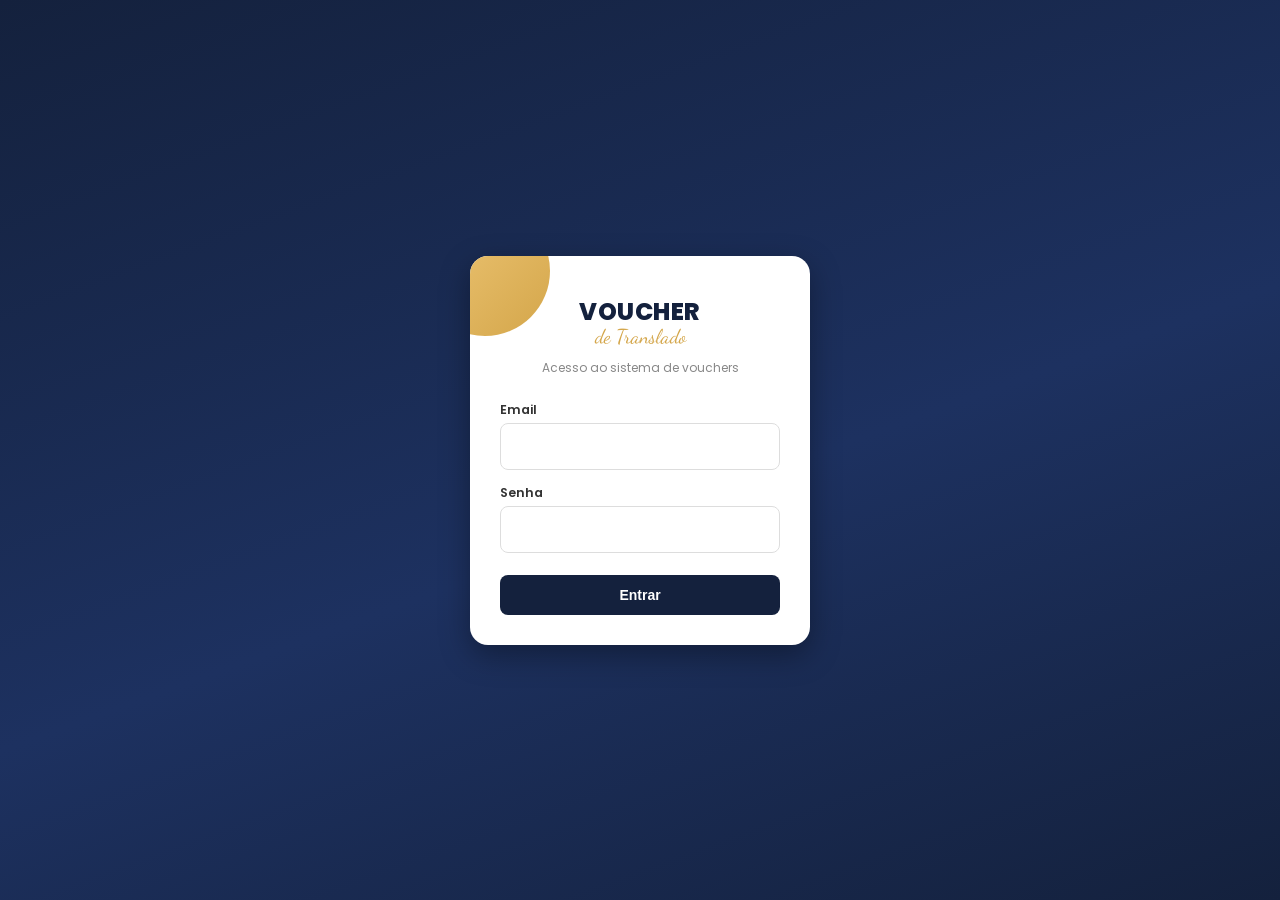
<file: index.html>
<!DOCTYPE html>
<html lang="pt-BR">
<head>
<meta charset="UTF-8">
<meta name="viewport" content="width=device-width, initial-scale=1.0">
<title>Login — Prime Translado</title>
<link rel="stylesheet" href="/css/style.css">
<style>
  @import url('https://fonts.googleapis.com/css2?family=Poppins:wght@400;500;600;700;800&family=Dancing+Script:wght@700&display=swap');

  :root {
    --navy: #14213D;
    --navy-2: #1D3160;
    --gold: #D4A64A;
    --gold-light: #F0C97A;
  }

  body {
    font-family: 'Poppins', Arial, Helvetica, sans-serif;
    background: linear-gradient(160deg, var(--navy) 0%, var(--navy-2) 55%, var(--navy) 100%);
    margin: 0;
    min-height: 100vh;
    padding: 16px;
    box-sizing: border-box;
    display: flex;
    align-items: center;
    justify-content: center;
  }

  .card-login {
    position: relative;
    background: #ffffff;
    border-radius: 18px;
    padding: 38px 30px 30px;
    width: 100%;
    max-width: 340px;
    box-shadow: 0 10px 30px rgba(0,0,0,0.35);
    overflow: hidden;
  }

  .accent-login {
    position: absolute;
    top: -50px;
    left: -50px;
    width: 130px;
    height: 130px;
    border-radius: 50%;
    background: linear-gradient(135deg, var(--gold-light), var(--gold));
    z-index: 0;
  }

  .card-login form, .card-login h1, .card-login .subtitulo {
    position: relative;
    z-index: 1;
  }

  .card-login h1 {
    font-size: 24px;
    font-weight: 800;
    text-align: center;
    margin: 0;
    color: var(--navy);
    letter-spacing: 0.5px;
  }

  .card-login .cursiva-login {
    position: relative;
    z-index: 1;
    text-align: center;
    font-family: 'Dancing Script', cursive;
    font-size: 20px;
    color: var(--gold);
    margin-top: -4px;
  }

  .card-login .subtitulo {
    text-align: center;
    font-size: 12px;
    color: #888;
    margin: 10px 0 24px 0;
  }

  .campo-form {
    display: flex;
    flex-direction: column;
    gap: 4px;
    margin-bottom: 14px;
  }

  label {
    font-size: 12.5px;
    font-weight: 600;
    color: #333;
  }

  input {
    font-size: 16px;
    padding: 10px 12px;
    border: 1px solid #ddd;
    border-radius: 8px;
    font-family: inherit;
    transition: border-color 0.15s;
  }

  input:focus {
    outline: none;
    border-color: var(--gold);
  }

  button {
    width: 100%;
    margin-top: 8px;
    font-size: 14px;
    font-weight: 700;
    padding: 12px;
    border-radius: 8px;
    border: none;
    background: var(--navy);
    color: #fff;
    cursor: pointer;
    transition: background 0.15s;
  }

  button:hover:not(:disabled) {
    background: var(--navy-2);
  }

  button:disabled {
    background: #9aa3b5;
    cursor: not-allowed;
  }

  .mensagem-erro {
    margin-top: 14px;
    padding: 10px 12px;
    background: #fbeaea;
    border: 1px solid #e6a5a5;
    border-radius: 6px;
    color: #a02020;
    font-size: 13px;
    display: none;
  }

  .mensagem-erro.mostrar {
    display: block;
  }
</style>
</head>
<body>

<div class="card-login">
  <div class="accent-login"></div>
  <h1>VOUCHER</h1>
  <div class="cursiva-login">de Translado</div>
  <div class="subtitulo">Acesso ao sistema de vouchers</div>

  <form id="form-login">
    <div class="campo-form">
      <label for="email">Email</label>
      <input type="email" id="email" name="email" required autocomplete="username">
    </div>
    <div class="campo-form">
      <label for="senha">Senha</label>
      <input type="password" id="senha" name="senha" required autocomplete="current-password">
    </div>
    <button type="submit" id="btn-entrar">Entrar</button>
    <div class="mensagem-erro" id="mensagem-erro"></div>
  </form>
</div>

<script type="module">
  import { login, getSession } from '/js/auth.js';

  const form = document.getElementById('form-login');
  const btnEntrar = document.getElementById('btn-entrar');
  const divErro = document.getElementById('mensagem-erro');

  // Se já tem sessão ativa, não precisa logar de novo
  const sessaoAtual = await getSession();
  if (sessaoAtual) {
    window.location.href = '/dashboard.html';
  }

  form.addEventListener('submit', async (evento) => {
    evento.preventDefault();
    divErro.classList.remove('mostrar');
    btnEntrar.disabled = true;
    btnEntrar.textContent = 'Entrando...';

    try {
      await login(
        document.getElementById('email').value.trim(),
        document.getElementById('senha').value
      );
      window.location.href = '/dashboard.html';
    } catch (erro) {
      console.error(erro);
      divErro.textContent = 'Email ou senha inválidos.';
      divErro.classList.add('mostrar');
      btnEntrar.disabled = false;
      btnEntrar.textContent = 'Entrar';
    }
  });
</script>
</body>
</html>
</file>
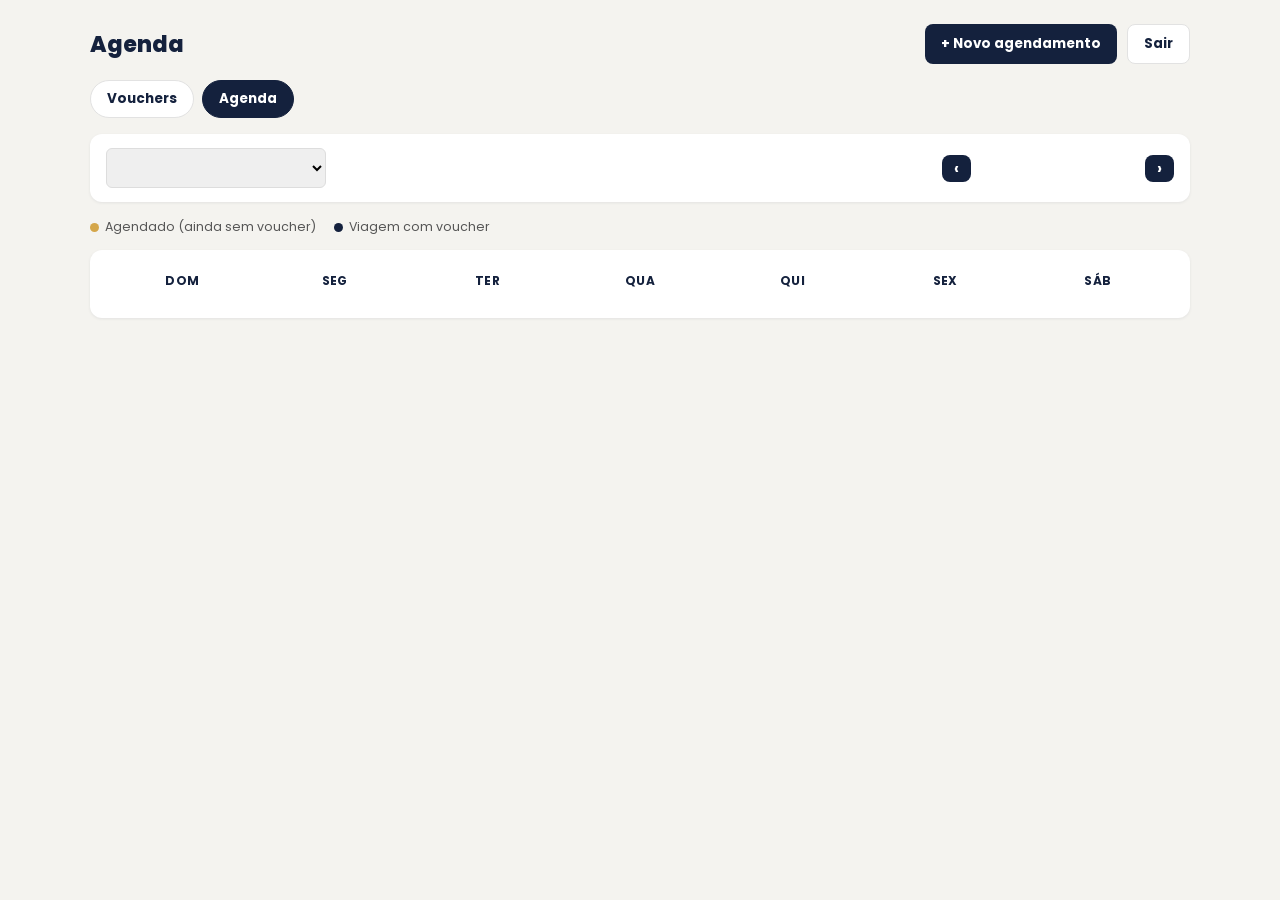
<file: agendamento.html>
<!DOCTYPE html>
<html lang="pt-BR">
<head>
<meta charset="UTF-8">
<meta name="viewport" content="width=device-width, initial-scale=1.0">
<title>Agenda — Prime Translado</title>
<link rel="stylesheet" href="/css/style.css">
<style>
  @import url('https://fonts.googleapis.com/css2?family=Poppins:wght@400;500;600;700;800&display=swap');

  :root {
    --navy: #14213D;
    --navy-2: #1D3160;
    --gold: #D4A64A;
    --gold-light: #F0C97A;
  }

  body {
    font-family: 'Poppins', Arial, Helvetica, sans-serif;
    background: #F4F3EF;
    margin: 0;
    padding: 24px;
  }

  .pagina {
    max-width: 1100px;
    margin: 0 auto;
  }

  .topo {
    display: flex;
    justify-content: space-between;
    align-items: center;
    margin-bottom: 16px;
  }

  .topo h1 {
    font-size: 22px;
    font-weight: 800;
    margin: 0;
    color: var(--navy);
  }

  .topo .acoes-topo {
    display: flex;
    gap: 10px;
  }

  a.btn, button {
    font-size: 13.5px;
    font-weight: 700;
    padding: 9px 16px;
    border-radius: 8px;
    border: none;
    cursor: pointer;
    text-decoration: none;
    display: inline-block;
    transition: background 0.15s;
    font-family: inherit;
  }

  .btn-primario {
    background: var(--navy);
    color: #fff;
  }

  .btn-primario:hover {
    background: var(--navy-2);
  }

  .btn-secundario {
    background: #fff;
    color: var(--navy);
    border: 1px solid #e2e2e2;
  }

  /* ---------- Abas de navegação ---------- */
  .nav-abas {
    display: flex;
    gap: 8px;
    margin-bottom: 16px;
  }

  .nav-abas a {
    font-size: 13.5px;
    font-weight: 700;
    padding: 8px 16px;
    border-radius: 20px;
    text-decoration: none;
    color: var(--navy);
    background: #fff;
    border: 1px solid #e2e2e2;
  }

  .nav-abas a.ativa {
    background: var(--navy);
    color: #fff;
    border-color: var(--navy);
  }

  /* ---------- Filtros da agenda ---------- */
  .filtros-agenda {
    background: #ffffff;
    border-radius: 12px;
    padding: 14px 16px;
    margin-bottom: 16px;
    display: flex;
    align-items: center;
    justify-content: space-between;
    gap: 16px;
    box-shadow: 0 1px 3px rgba(20,33,61,0.08);
    flex-wrap: wrap;
  }

  .filtros-agenda select {
    font-size: 14px;
    padding: 8px 10px;
    border: 1px solid #ddd;
    border-radius: 6px;
    font-family: inherit;
    min-width: 220px;
  }

  .navegacao-mes {
    display: flex;
    align-items: center;
    gap: 12px;
  }

  .navegacao-mes button {
    background: var(--navy);
    color: #fff;
    padding: 6px 12px;
    font-size: 15px;
    line-height: 1;
  }

  .navegacao-mes button:hover {
    background: var(--navy-2);
  }

  .navegacao-mes span {
    font-weight: 700;
    color: var(--navy);
    font-size: 15px;
    min-width: 150px;
    text-align: center;
    text-transform: capitalize;
  }

  /* ---------- Legenda ---------- */
  .legenda {
    display: flex;
    gap: 18px;
    margin-bottom: 14px;
    font-size: 12.5px;
    color: #555;
  }

  .legenda span {
    display: inline-flex;
    align-items: center;
    gap: 6px;
  }

  .ponto {
    width: 9px;
    height: 9px;
    border-radius: 50%;
    display: inline-block;
  }

  .ponto.agendado { background: var(--gold); }
  .ponto.voucher { background: var(--navy); }

  /* ---------- Calendário ---------- */
  .calendario-container {
    background: #ffffff;
    border-radius: 12px;
    padding: 16px;
    box-shadow: 0 1px 3px rgba(20,33,61,0.08);
  }

  .calendario-cabecalho-dias {
    display: grid;
    grid-template-columns: repeat(7, 1fr);
    margin-bottom: 6px;
  }

  .calendario-cabecalho-dias div {
    text-align: center;
    font-size: 12px;
    font-weight: 700;
    color: var(--navy);
    padding: 6px 0;
    text-transform: uppercase;
    letter-spacing: 0.3px;
  }

  .calendario-grid {
    display: grid;
    grid-template-columns: repeat(7, 1fr);
    gap: 6px;
  }

  .dia-celula {
    min-height: 84px;
    border-radius: 8px;
    background: #F8F8F6;
    border: 1px solid #eee;
    padding: 6px;
    display: flex;
    flex-direction: column;
    gap: 4px;
    cursor: default;
  }

  .dia-celula.vazia {
    background: transparent;
    border: none;
  }

  .dia-celula.com-evento {
    cursor: pointer;
    border-color: var(--gold-light);
  }

  .dia-celula.com-evento:hover {
    background: #FBF7EE;
  }

  .dia-celula.hoje {
    border: 1.5px solid var(--navy);
  }

  .dia-numero {
    font-size: 12.5px;
    font-weight: 700;
    color: var(--navy);
  }

  .dia-marcadores {
    display: flex;
    flex-direction: column;
    gap: 2px;
    font-size: 10.5px;
  }

  .dia-marcadores .marcador {
    display: flex;
    align-items: center;
    gap: 4px;
    color: #444;
    white-space: nowrap;
    overflow: hidden;
    text-overflow: ellipsis;
  }

  .estado-vazio-calendario {
    padding: 30px;
    text-align: center;
    color: #888;
    font-size: 13.5px;
  }

  /* ---------- Painel do dia (lateral deslizante) ---------- */
  .painel-overlay {
    display: none;
    position: fixed;
    inset: 0;
    background: rgba(20,33,61,0.35);
    z-index: 50;
  }

  .painel-overlay.aberto {
    display: block;
  }

  .painel-dia {
    position: fixed;
    top: 0;
    right: 0;
    height: 100%;
    width: 380px;
    max-width: 92vw;
    background: #fff;
    box-shadow: -4px 0 20px rgba(0,0,0,0.15);
    padding: 22px;
    overflow-y: auto;
    box-sizing: border-box;
  }

  .painel-dia-cabecalho {
    display: flex;
    justify-content: space-between;
    align-items: center;
    margin-bottom: 16px;
  }

  .painel-dia-cabecalho h3 {
    margin: 0;
    color: var(--navy);
    font-size: 17px;
    text-transform: capitalize;
  }

  .painel-fechar {
    background: none;
    border: none;
    font-size: 22px;
    line-height: 1;
    color: #888;
    cursor: pointer;
    padding: 2px 6px;
  }

  .item-agenda {
    border: 1px solid #eee;
    border-radius: 10px;
    padding: 12px;
    margin-bottom: 10px;
  }

  .item-agenda .item-topo {
    display: flex;
    justify-content: space-between;
    align-items: flex-start;
    gap: 8px;
    margin-bottom: 6px;
  }

  .item-agenda .item-nome {
    font-weight: 700;
    color: var(--navy);
    font-size: 14px;
  }

  .badge-status {
    font-size: 10.5px;
    font-weight: 700;
    padding: 3px 9px;
    border-radius: 10px;
    white-space: nowrap;
  }

  .badge-status.agendado {
    background: #FBF0DA;
    color: #8a6415;
  }

  .badge-status.convertido {
    background: #E3F2E6;
    color: #2c7a3f;
  }

  .badge-status.voucher {
    background: #E9EDF7;
    color: var(--navy);
  }

  .item-agenda .item-detalhe {
    font-size: 12.5px;
    color: #555;
    margin-bottom: 3px;
  }

  .item-agenda .item-acoes {
    display: flex;
    gap: 6px;
    margin-top: 8px;
    flex-wrap: wrap;
  }

  .item-agenda .item-acoes button,
  .item-agenda .item-acoes a {
    font-size: 11.5px;
    padding: 6px 10px;
  }

  .btn-gerar-voucher {
    background: var(--gold);
    color: #fff;
  }

  .btn-gerar-voucher:hover { background: #c39640; }

  .btn-editar-item {
    background: #fff;
    color: var(--navy);
    border: 1px solid var(--navy) !important;
  }

  .btn-excluir-item {
    background: #fff;
    color: var(--cor-erro, #a02020);
    border: 1px solid #e6a5a5 !important;
  }

  .btn-agendar-neste-dia {
    width: 100%;
    background: var(--navy);
    color: #fff;
    margin-top: 4px;
    margin-bottom: 16px;
  }

  .btn-agendar-neste-dia:hover { background: var(--navy-2); }

  .sem-eventos-dia {
    color: #888;
    font-size: 13px;
    margin-bottom: 14px;
  }

  /* ---------- Modal novo/editar agendamento ---------- */
  .modal-overlay {
    display: none;
    position: fixed;
    inset: 0;
    background: rgba(20,33,61,0.45);
    align-items: center;
    justify-content: center;
    z-index: 100;
    padding: 16px;
  }

  .modal-overlay.aberto {
    display: flex;
  }

  .modal-conteudo {
    background: #fff;
    border-radius: 14px;
    padding: 24px;
    max-width: 460px;
    width: 100%;
    max-height: 90vh;
    overflow-y: auto;
    box-shadow: 0 10px 40px rgba(0,0,0,0.3);
  }

  .modal-conteudo h3 {
    margin: 0 0 16px 0;
    color: var(--navy);
    font-size: 18px;
  }

  .campo-form {
    display: flex;
    flex-direction: column;
    gap: 4px;
    margin-bottom: 12px;
  }

  .grid-2 {
    display: grid;
    grid-template-columns: 1fr 1fr;
    gap: 12px;
  }

  label {
    font-size: 12.5px;
    font-weight: 600;
    color: #333;
  }

  input, select, textarea {
    font-size: 14px;
    padding: 8px 10px;
    border: 1px solid #ddd;
    border-radius: 6px;
    font-family: inherit;
  }

  input:focus, select:focus, textarea:focus {
    outline: none;
    border-color: var(--gold);
  }

  textarea {
    resize: vertical;
    min-height: 50px;
  }

  .acoes-modal {
    display: flex;
    gap: 10px;
    margin-top: 16px;
  }

  #btn-salvar-agendamento {
    background: var(--navy);
    color: #fff;
  }

  #btn-salvar-agendamento:hover:not(:disabled) { background: var(--navy-2); }
  #btn-salvar-agendamento:disabled { background: #9aa3b5; cursor: not-allowed; }

  #btn-cancelar-modal {
    background: #fff;
    color: var(--navy);
    border: 1px solid #e2e2e2;
  }

  .mensagem-erro {
    margin-top: 12px;
    padding: 10px 12px;
    background: #fbeaea;
    border: 1px solid #e6a5a5;
    border-radius: 6px;
    color: #a02020;
    font-size: 13px;
    display: none;
  }

  .mensagem-erro.mostrar {
    display: block;
  }

  /* ---------- Responsivo ---------- */
  @media (max-width: 640px) {
    body { padding: 12px; }
    .topo { flex-direction: column; align-items: flex-start; gap: 12px; }
    .topo .acoes-topo { width: 100%; }
    .topo .acoes-topo a.btn, .topo .acoes-topo button { flex: 1; text-align: center; }
    .filtros-agenda { flex-direction: column; align-items: stretch; }
    .filtros-agenda select { min-width: 0; width: 100%; }
    .navegacao-mes { justify-content: center; }
    .dia-celula { min-height: 60px; }
    .dia-marcadores { display: none; }
    .grid-2 { grid-template-columns: 1fr; }
    .painel-dia { width: 100%; }
  }
</style>
</head>
<body>
<div class="pagina">

  <div class="topo">
    <h1>Agenda</h1>
    <div class="acoes-topo">
      <button class="btn-primario" id="btn-novo-agendamento">+ Novo agendamento</button>
      <button class="btn-secundario" id="btn-sair">Sair</button>
    </div>
  </div>

  <div class="nav-abas">
    <a href="/dashboard.html">Vouchers</a>
    <a href="/agendamento.html" class="ativa">Agenda</a>
  </div>

  <div class="mensagem-erro" id="mensagem-erro-pagina"></div>

  <div class="filtros-agenda">
    <select id="select-transportador"></select>
    <div class="navegacao-mes">
      <button id="btn-mes-anterior" type="button">&lsaquo;</button>
      <span id="label-mes"></span>
      <button id="btn-mes-seguinte" type="button">&rsaquo;</button>
    </div>
  </div>

  <div class="legenda">
    <span><span class="ponto agendado"></span> Agendado (ainda sem voucher)</span>
    <span><span class="ponto voucher"></span> Viagem com voucher</span>
  </div>

  <div class="calendario-container">
    <div class="calendario-cabecalho-dias">
      <div>Dom</div><div>Seg</div><div>Ter</div><div>Qua</div><div>Qui</div><div>Sex</div><div>Sáb</div>
    </div>
    <div class="calendario-grid" id="calendario-grid"></div>
  </div>

</div>

<!-- Painel lateral do dia selecionado -->
<div class="painel-overlay" id="painel-overlay">
  <div class="painel-dia" id="painel-dia">
    <div class="painel-dia-cabecalho">
      <h3 id="painel-dia-titulo"></h3>
      <button class="painel-fechar" id="painel-fechar" type="button">&times;</button>
    </div>
    <button class="btn-agendar-neste-dia" id="btn-agendar-neste-dia" type="button">+ Agendar neste dia</button>
    <div id="painel-dia-lista"></div>
  </div>
</div>

<!-- Modal novo/editar agendamento -->
<div class="modal-overlay" id="modal-agendamento">
  <div class="modal-conteudo">
    <h3 id="modal-titulo">Novo agendamento</h3>
    <form id="form-agendamento">
      <div class="campo-form">
        <label for="ag_transportador_id">Transportador</label>
        <select id="ag_transportador_id" name="transportador_id" required></select>
      </div>
      <div class="grid-2">
        <div class="campo-form">
          <label for="ag_data">Data</label>
          <input type="date" id="ag_data" name="data" required>
        </div>
        <div class="campo-form">
          <label for="ag_horario">Horário</label>
          <input type="time" id="ag_horario" name="horario">
        </div>
      </div>
      <div class="campo-form">
        <label for="ag_cliente_nome">Nome do cliente</label>
        <input type="text" id="ag_cliente_nome" name="cliente_nome" required>
      </div>
      <div class="campo-form">
        <label for="ag_cliente_telefone">Telefone</label>
        <input type="text" id="ag_cliente_telefone" name="cliente_telefone">
      </div>
      <div class="grid-2">
        <div class="campo-form">
          <label for="ag_origem">Origem</label>
          <input type="text" id="ag_origem" name="origem">
        </div>
        <div class="campo-form">
          <label for="ag_destino">Destino</label>
          <input type="text" id="ag_destino" name="destino">
        </div>
      </div>
      <div class="campo-form">
        <label for="ag_observacoes">Observações</label>
        <textarea id="ag_observacoes" name="observacoes"></textarea>
      </div>

      <div class="acoes-modal">
        <button type="submit" id="btn-salvar-agendamento">Salvar</button>
        <button type="button" id="btn-cancelar-modal">Cancelar</button>
      </div>
      <div class="mensagem-erro" id="modal-erro"></div>
    </form>
  </div>
</div>

<script type="module">
  import { requireAuth, logout } from '/js/auth.js';
  import { listarTransportadores } from '/js/voucher.js';
  import { listarVouchers } from '/js/voucher.js';
  import {
    listarAgendamentos,
    criarAgendamento,
    atualizarAgendamento,
    excluirAgendamento,
  } from '/js/agendamento.js';

  await requireAuth();

  const NOMES_MES = [
    'janeiro', 'fevereiro', 'março', 'abril', 'maio', 'junho',
    'julho', 'agosto', 'setembro', 'outubro', 'novembro', 'dezembro',
  ];

  const selectTransportador = document.getElementById('select-transportador');
  const labelMes = document.getElementById('label-mes');
  const grid = document.getElementById('calendario-grid');
  const btnMesAnterior = document.getElementById('btn-mes-anterior');
  const btnMesSeguinte = document.getElementById('btn-mes-seguinte');
  const btnSair = document.getElementById('btn-sair');
  const btnNovoAgendamento = document.getElementById('btn-novo-agendamento');
  const mensagemErroPagina = document.getElementById('mensagem-erro-pagina');

  const painelOverlay = document.getElementById('painel-overlay');
  const painelDiaTitulo = document.getElementById('painel-dia-titulo');
  const painelDiaLista = document.getElementById('painel-dia-lista');
  const painelFechar = document.getElementById('painel-fechar');
  const btnAgendarNesteDia = document.getElementById('btn-agendar-neste-dia');

  const modalOverlay = document.getElementById('modal-agendamento');
  const modalTitulo = document.getElementById('modal-titulo');
  const formAgendamento = document.getElementById('form-agendamento');
  const selectAgTransportador = document.getElementById('ag_transportador_id');
  const btnSalvarAgendamento = document.getElementById('btn-salvar-agendamento');
  const btnCancelarModal = document.getElementById('btn-cancelar-modal');
  const modalErro = document.getElementById('modal-erro');

  let transportadores = [];
  let agendamentos = [];
  let vouchers = [];
  let idEdicaoAgendamento = null;
  let diaSelecionadoISO = null;

  const hoje = new Date();
  let mesAtual = hoje.getMonth();
  let anoAtual = hoje.getFullYear();

  function mostrarErroPagina(mensagem) {
    mensagemErroPagina.textContent = mensagem;
    mensagemErroPagina.classList.add('mostrar');
  }

  function dataParaISO(date) {
    const ano = date.getFullYear();
    const mes = String(date.getMonth() + 1).padStart(2, '0');
    const dia = String(date.getDate()).padStart(2, '0');
    return `${ano}-${mes}-${dia}`;
  }

  function formatarHorario(horario) {
    if (!horario) return '';
    return horario.slice(0, 5);
  }

  async function carregarTransportadores() {
    transportadores = await listarTransportadores();

    const opcaoTodos = '<option value="">Todos os transportadores</option>';
    const opcoes = transportadores.map((t) =>
      `<option value="${t.id}">${t.nome}${t.is_padrao ? ' (padrão)' : ''}</option>`
    ).join('');

    selectTransportador.innerHTML = opcaoTodos + opcoes;
    selectAgTransportador.innerHTML = opcoes;

    const padrao = transportadores.find((t) => t.is_padrao);
    if (padrao) selectTransportador.value = padrao.id;
  }

  async function carregarDados() {
    [agendamentos, vouchers] = await Promise.all([
      listarAgendamentos(),
      listarVouchers(),
    ]);
  }

  function eventosDoDia(iso) {
    const transportadorFiltro = selectTransportador.value;

    const agendamentosDoDia = agendamentos.filter((a) => {
      if (a.data !== iso) return false;
      if (transportadorFiltro && a.transportador_id !== transportadorFiltro) return false;
      return true;
    });

    const vouchersDoDia = vouchers.filter((v) => {
      if (v.data_ida !== iso && v.data_volta !== iso) return false;
      if (transportadorFiltro && v.transportador_id !== transportadorFiltro) return false;
      return true;
    });

    return { agendamentosDoDia, vouchersDoDia };
  }

  function renderizarCalendario() {
    labelMes.textContent = `${NOMES_MES[mesAtual]} de ${anoAtual}`;
    grid.innerHTML = '';

    const primeiroDiaSemana = new Date(anoAtual, mesAtual, 1).getDay();
    const totalDiasNoMes = new Date(anoAtual, mesAtual + 1, 0).getDate();
    const isoHoje = dataParaISO(new Date());

    for (let i = 0; i < primeiroDiaSemana; i++) {
      const vazia = document.createElement('div');
      vazia.className = 'dia-celula vazia';
      grid.appendChild(vazia);
    }

    for (let dia = 1; dia <= totalDiasNoMes; dia++) {
      const dataAtual = new Date(anoAtual, mesAtual, dia);
      const iso = dataParaISO(dataAtual);
      const { agendamentosDoDia, vouchersDoDia } = eventosDoDia(iso);
      const temEvento = agendamentosDoDia.length > 0 || vouchersDoDia.length > 0;

      const celula = document.createElement('div');
      celula.className = 'dia-celula' + (temEvento ? ' com-evento' : '') + (iso === isoHoje ? ' hoje' : '');

      const numero = document.createElement('div');
      numero.className = 'dia-numero';
      numero.textContent = dia;
      celula.appendChild(numero);

      const marcadores = document.createElement('div');
      marcadores.className = 'dia-marcadores';

      if (agendamentosDoDia.length > 0) {
        const m = document.createElement('div');
        m.className = 'marcador';
        m.innerHTML = `<span class="ponto agendado"></span> ${agendamentosDoDia.length} agend.`;
        marcadores.appendChild(m);
      }
      if (vouchersDoDia.length > 0) {
        const m = document.createElement('div');
        m.className = 'marcador';
        m.innerHTML = `<span class="ponto voucher"></span> ${vouchersDoDia.length} viagem(ns)`;
        marcadores.appendChild(m);
      }
      celula.appendChild(marcadores);

      if (temEvento) {
        celula.addEventListener('click', () => abrirPainelDia(iso, dataAtual));
      }

      grid.appendChild(celula);
    }
  }

  function abrirPainelDia(iso, dataObj) {
    diaSelecionadoISO = iso;
    const { agendamentosDoDia, vouchersDoDia } = eventosDoDia(iso);

    painelDiaTitulo.textContent = dataObj.toLocaleDateString('pt-BR', {
      weekday: 'long', day: '2-digit', month: 'long',
    });

    painelDiaLista.innerHTML = '';

    if (agendamentosDoDia.length === 0 && vouchersDoDia.length === 0) {
      const p = document.createElement('div');
      p.className = 'sem-eventos-dia';
      p.textContent = 'Nada agendado neste dia ainda.';
      painelDiaLista.appendChild(p);
    }

    agendamentosDoDia.forEach((a) => {
      const item = document.createElement('div');
      item.className = 'item-agenda';
      const statusClasse = a.status === 'convertido' ? 'convertido' : 'agendado';
      const statusTexto = a.status === 'convertido' ? 'Já é voucher' : 'Agendado';
      item.innerHTML = `
        <div class="item-topo">
          <span class="item-nome">${a.cliente_nome}</span>
          <span class="badge-status ${statusClasse}">${statusTexto}</span>
        </div>
        <div class="item-detalhe"><strong>Transportador:</strong> ${a.transportador?.nome ?? '—'}</div>
        ${a.horario ? `<div class="item-detalhe"><strong>Horário:</strong> ${formatarHorario(a.horario)}</div>` : ''}
        ${(a.origem || a.destino) ? `<div class="item-detalhe"><strong>Trajeto:</strong> ${a.origem ?? '—'} → ${a.destino ?? '—'}</div>` : ''}
        ${a.cliente_telefone ? `<div class="item-detalhe"><strong>Telefone:</strong> ${a.cliente_telefone}</div>` : ''}
        ${a.observacoes ? `<div class="item-detalhe"><strong>Obs.:</strong> ${a.observacoes}</div>` : ''}
        <div class="item-acoes"></div>
      `;

      const acoes = item.querySelector('.item-acoes');

      if (a.status !== 'convertido') {
        const btnGerar = document.createElement('a');
        btnGerar.className = 'btn-gerar-voucher';
        btnGerar.textContent = 'Gerar voucher';
        btnGerar.href = `/novo-voucher.html?agendamento_id=${a.id}`;
        acoes.appendChild(btnGerar);

        const btnEditar = document.createElement('button');
        btnEditar.type = 'button';
        btnEditar.className = 'btn-editar-item';
        btnEditar.textContent = 'Editar';
        btnEditar.addEventListener('click', () => abrirModalEdicao(a));
        acoes.appendChild(btnEditar);

        const btnExcluir = document.createElement('button');
        btnExcluir.type = 'button';
        btnExcluir.className = 'btn-excluir-item';
        btnExcluir.textContent = 'Excluir';
        btnExcluir.addEventListener('click', () => excluirComConfirmacao(a.id));
        acoes.appendChild(btnExcluir);
      } else if (a.voucher_id) {
        const btnVerVoucher = document.createElement('a');
        btnVerVoucher.className = 'btn-editar-item';
        btnVerVoucher.textContent = 'Ver voucher';
        btnVerVoucher.href = `/novo-voucher.html?id=${a.voucher_id}`;
        acoes.appendChild(btnVerVoucher);
      }

      painelDiaLista.appendChild(item);
    });

    vouchersDoDia.forEach((v) => {
      const item = document.createElement('div');
      item.className = 'item-agenda';
      item.innerHTML = `
        <div class="item-topo">
          <span class="item-nome">${v.cliente?.nome ?? '—'}</span>
          <span class="badge-status voucher">Voucher n° ${v.numero}</span>
        </div>
        <div class="item-detalhe"><strong>Transportador:</strong> ${v.transportador?.nome ?? '—'}</div>
        ${v.data_ida === iso ? `<div class="item-detalhe"><strong>Ida:</strong> ${v.origem_ida ?? '—'} → ${v.destino_ida ?? '—'} ${v.horario_ida ? '(' + formatarHorario(v.horario_ida) + ')' : ''}</div>` : ''}
        ${v.data_volta === iso ? `<div class="item-detalhe"><strong>Volta:</strong> ${v.origem_volta ?? '—'} → ${v.destino_volta ?? '—'} ${v.horario_volta ? '(' + formatarHorario(v.horario_volta) + ')' : ''}</div>` : ''}
        <div class="item-acoes">
          <a class="btn-editar-item" href="/novo-voucher.html?id=${v.id}">Abrir voucher</a>
        </div>
      `;
      painelDiaLista.appendChild(item);
    });

    painelOverlay.classList.add('aberto');
  }

  function fecharPainelDia() {
    painelOverlay.classList.remove('aberto');
    diaSelecionadoISO = null;
  }

  async function excluirComConfirmacao(id) {
    if (!confirm('Excluir este agendamento? Essa ação não pode ser desfeita.')) return;
    try {
      await excluirAgendamento(id);
      await recarregarTudo();
      if (diaSelecionadoISO) {
        const [ano, mes, dia] = diaSelecionadoISO.split('-').map(Number);
        abrirPainelDia(diaSelecionadoISO, new Date(ano, mes - 1, dia));
      }
    } catch (erro) {
      console.error(erro);
      alert('Não foi possível excluir: ' + erro.message);
    }
  }

  function limparFormularioModal() {
    formAgendamento.reset();
    modalErro.classList.remove('mostrar');
    modalErro.textContent = '';
    idEdicaoAgendamento = null;

    const padrao = transportadores.find((t) => t.is_padrao);
    const transportadorFiltro = selectTransportador.value;
    selectAgTransportador.value = transportadorFiltro || padrao?.id || '';
  }

  function abrirModalNovo(isoSugerido) {
    limparFormularioModal();
    modalTitulo.textContent = 'Novo agendamento';
    btnSalvarAgendamento.textContent = 'Salvar';
    if (isoSugerido) {
      document.getElementById('ag_data').value = isoSugerido;
    }
    modalOverlay.classList.add('aberto');
  }

  function abrirModalEdicao(agendamento) {
    limparFormularioModal();
    idEdicaoAgendamento = agendamento.id;
    modalTitulo.textContent = 'Editar agendamento';
    btnSalvarAgendamento.textContent = 'Salvar alterações';

    selectAgTransportador.value = agendamento.transportador_id;
    document.getElementById('ag_data').value = agendamento.data;
    document.getElementById('ag_horario').value = agendamento.horario ?? '';
    document.getElementById('ag_cliente_nome').value = agendamento.cliente_nome ?? '';
    document.getElementById('ag_cliente_telefone').value = agendamento.cliente_telefone ?? '';
    document.getElementById('ag_origem').value = agendamento.origem ?? '';
    document.getElementById('ag_destino').value = agendamento.destino ?? '';
    document.getElementById('ag_observacoes').value = agendamento.observacoes ?? '';

    modalOverlay.classList.add('aberto');
  }

  function fecharModal() {
    modalOverlay.classList.remove('aberto');
  }

  async function recarregarTudo() {
    await carregarDados();
    renderizarCalendario();
  }

  // ---------- Eventos ----------

  selectTransportador.addEventListener('change', renderizarCalendario);

  btnMesAnterior.addEventListener('click', () => {
    mesAtual -= 1;
    if (mesAtual < 0) { mesAtual = 11; anoAtual -= 1; }
    renderizarCalendario();
  });

  btnMesSeguinte.addEventListener('click', () => {
    mesAtual += 1;
    if (mesAtual > 11) { mesAtual = 0; anoAtual += 1; }
    renderizarCalendario();
  });

  btnSair.addEventListener('click', () => logout());

  btnNovoAgendamento.addEventListener('click', () => abrirModalNovo(null));

  btnAgendarNesteDia.addEventListener('click', () => {
    const iso = diaSelecionadoISO;
    fecharPainelDia();
    abrirModalNovo(iso);
  });

  painelFechar.addEventListener('click', fecharPainelDia);
  painelOverlay.addEventListener('click', (evento) => {
    if (evento.target === painelOverlay) fecharPainelDia();
  });

  btnCancelarModal.addEventListener('click', fecharModal);
  modalOverlay.addEventListener('click', (evento) => {
    if (evento.target === modalOverlay) fecharModal();
  });

  formAgendamento.addEventListener('submit', async (evento) => {
    evento.preventDefault();
    modalErro.classList.remove('mostrar');
    btnSalvarAgendamento.disabled = true;

    const dados = {
      transportador_id: selectAgTransportador.value,
      data: document.getElementById('ag_data').value,
      horario: document.getElementById('ag_horario').value || null,
      cliente_nome: document.getElementById('ag_cliente_nome').value.trim(),
      cliente_telefone: document.getElementById('ag_cliente_telefone').value.trim() || null,
      origem: document.getElementById('ag_origem').value.trim() || null,
      destino: document.getElementById('ag_destino').value.trim() || null,
      observacoes: document.getElementById('ag_observacoes').value.trim() || null,
    };

    try {
      if (idEdicaoAgendamento) {
        await atualizarAgendamento(idEdicaoAgendamento, dados);
      } else {
        await criarAgendamento(dados);
      }
      fecharModal();
      await recarregarTudo();
    } catch (erro) {
      console.error(erro);
      modalErro.textContent = 'Não foi possível salvar: ' + erro.message;
      modalErro.classList.add('mostrar');
    } finally {
      btnSalvarAgendamento.disabled = false;
    }
  });

  // ---------- Inicialização ----------

  try {
    await carregarTransportadores();
    await carregarDados();
    renderizarCalendario();
  } catch (erro) {
    console.error(erro);
    mostrarErroPagina('Não foi possível carregar a agenda: ' + erro.message);
  }
</script>
</body>
</html>
</file>
<file: css/style.css>
/* style.css — regras globais compartilhadas por todas as páginas.
   Estilos específicos de cada tela ficam no <style> de cada .html;
   aqui só o que é comum (reset básico + paleta). */

:root {
  --cor-primaria: #14213D;
  --cor-primaria-escura: #0D1730;
  --cor-dourado: #D4A64A;
  --cor-sucesso: #2c974b;
  --cor-erro: #a02020;
  --cor-texto: #222222;
  --cor-fundo: #F4F3EF;
}

* {
  box-sizing: border-box;
}

html, body {
  margin: 0;
  padding: 0;
  color: var(--cor-texto);
}

a {
  color: var(--cor-primaria);
}

::selection {
  background: var(--cor-primaria);
  color: #fff;
}
</file>
